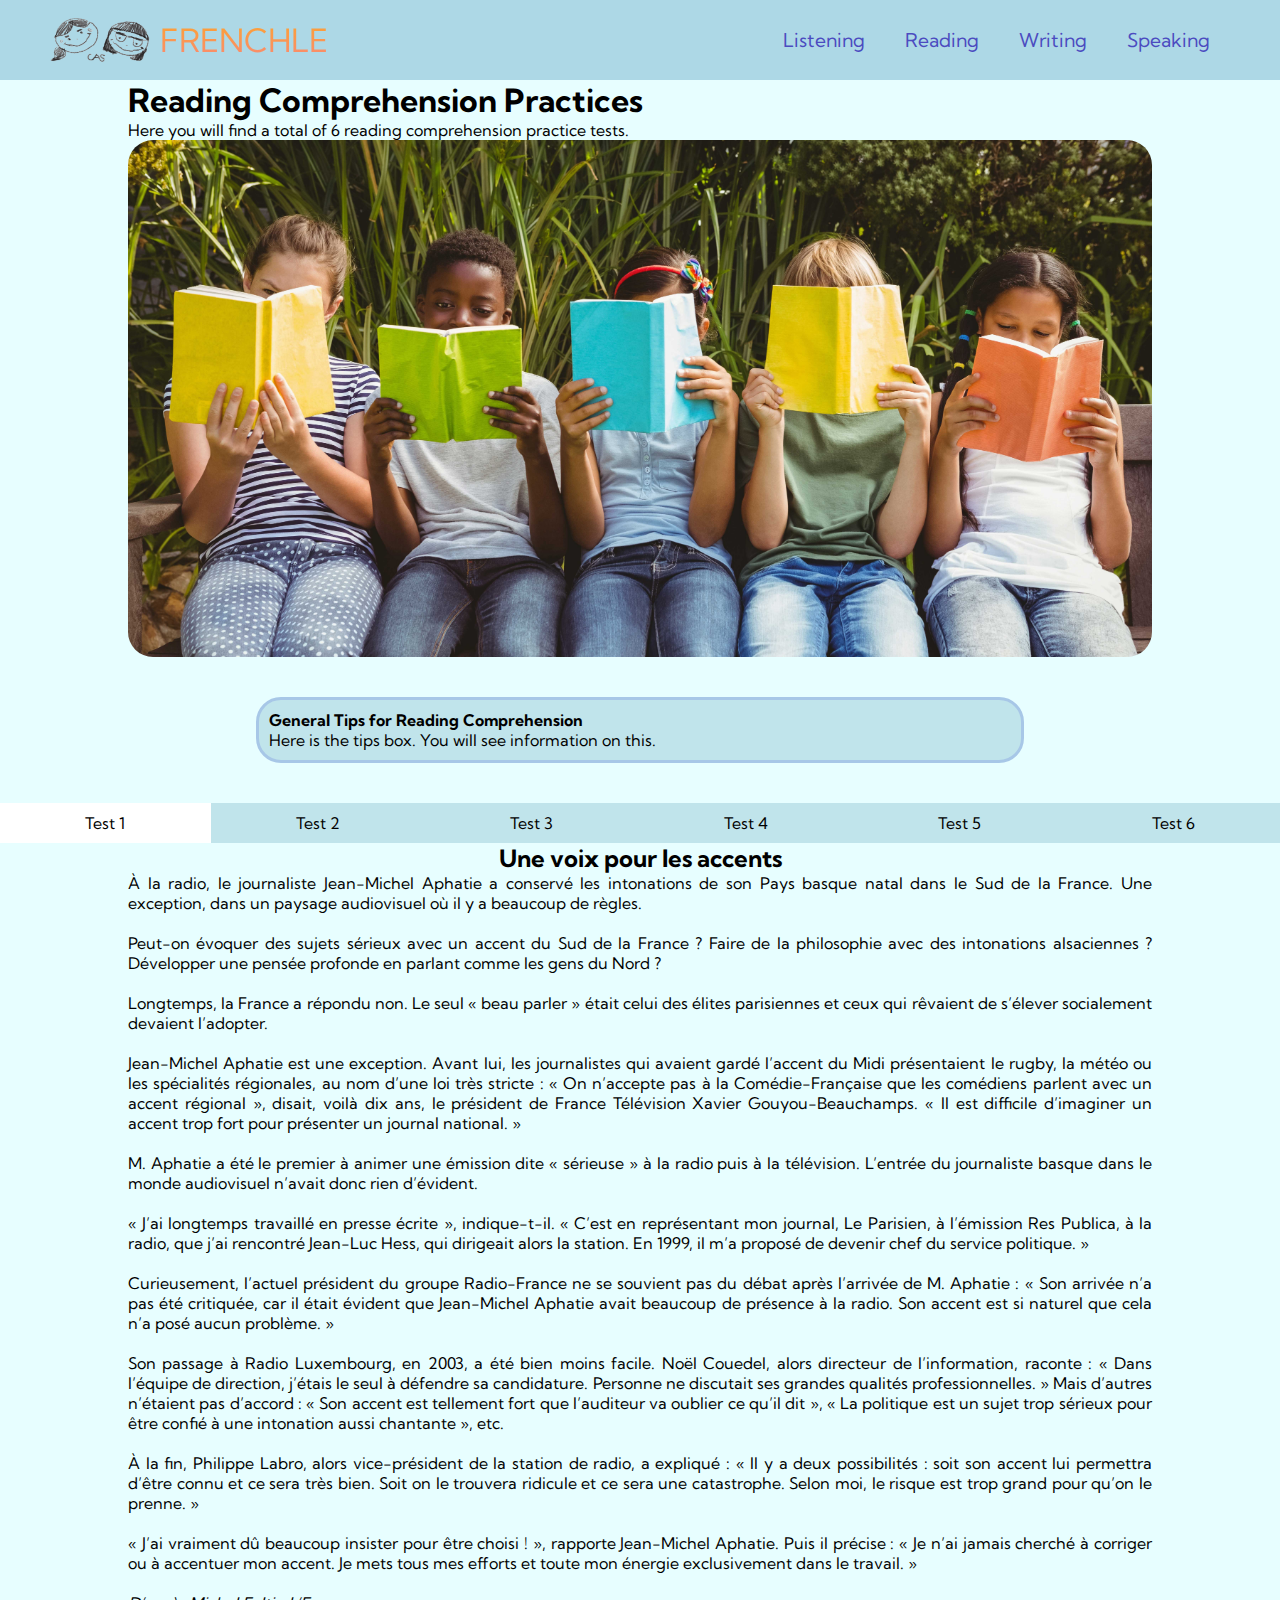
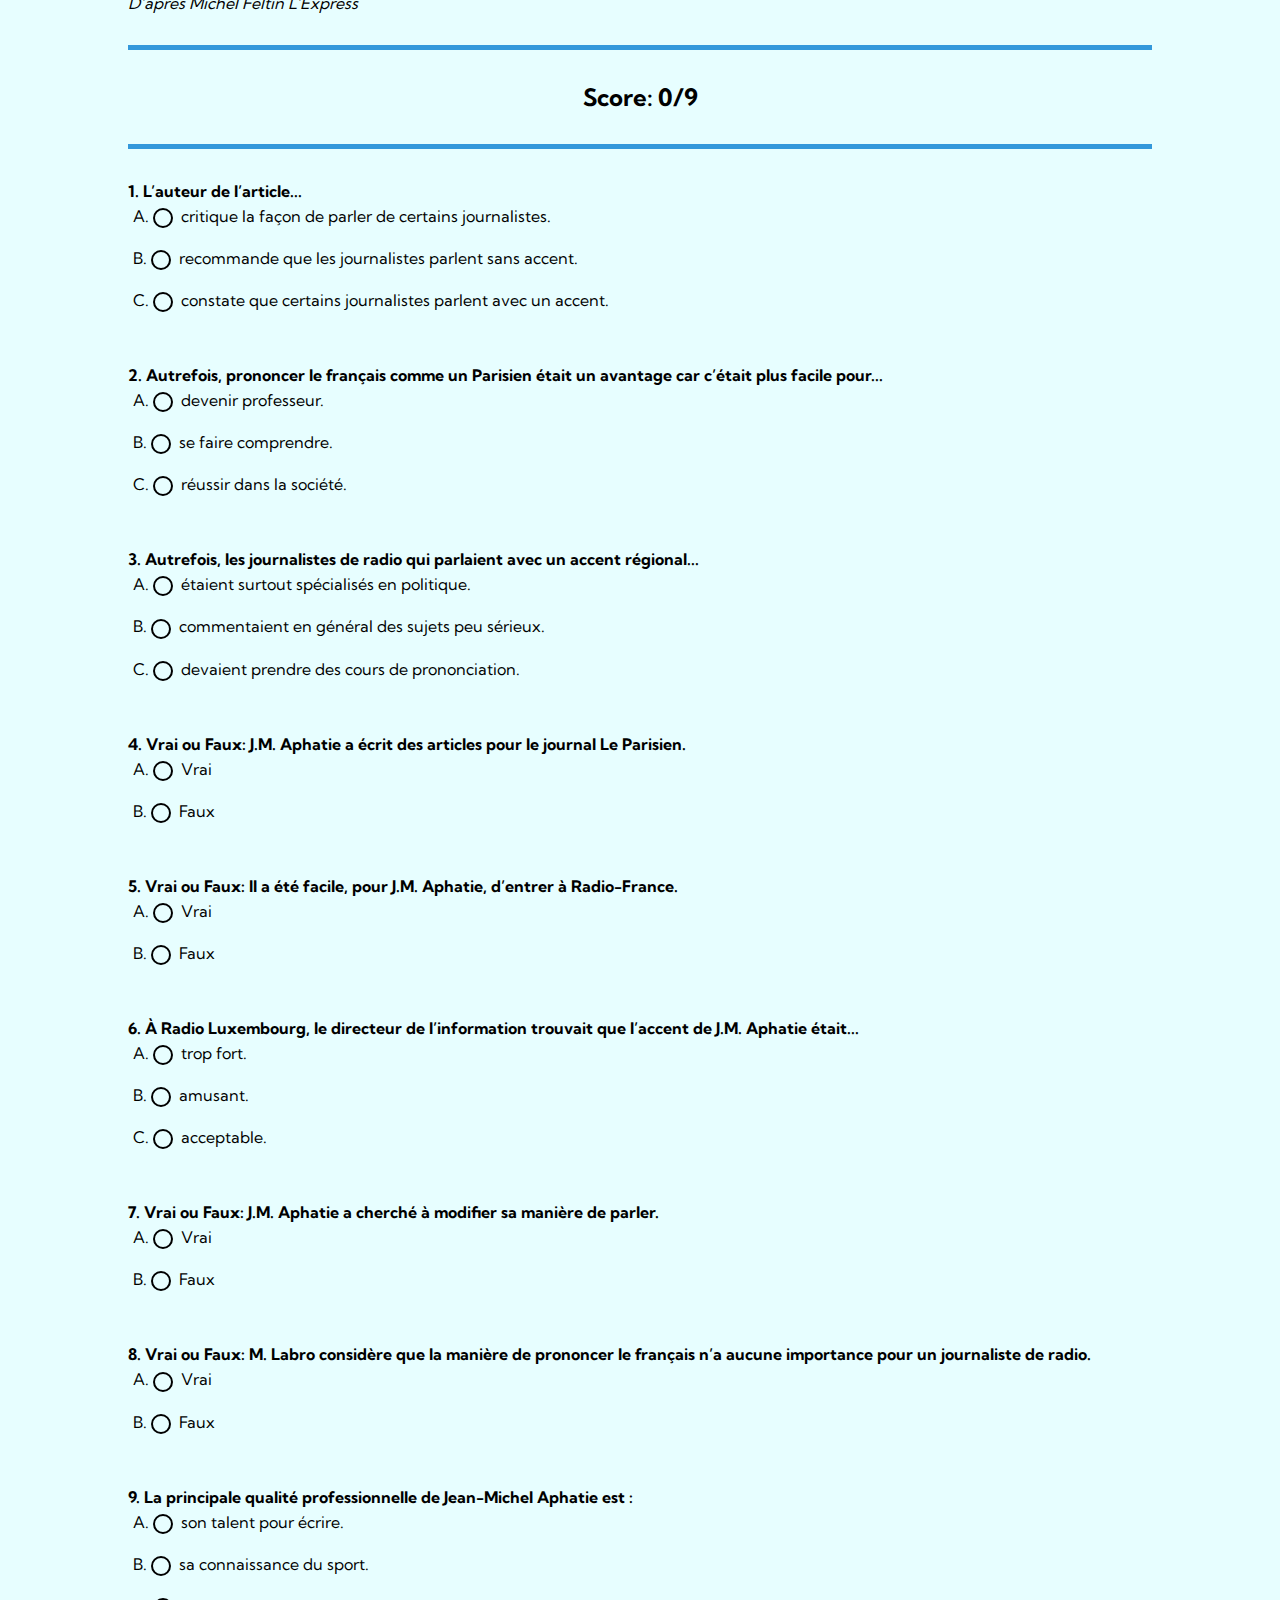
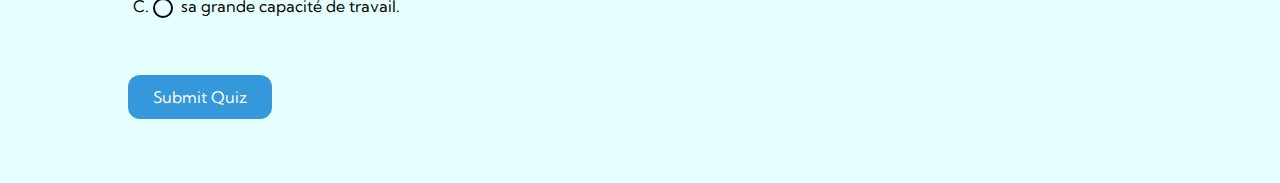
<file: reading.html>
<!DOCTYPE html>
<html lang="en">
<head>
    <meta charset="UTF-8">
    <meta http-equiv="X-UA-Compatible" content="IE=edge">
    <meta name="viewport" content="width=device-width, initial-scale=1.0">
    <title>CAS PROJECT FRENCH PESTLE</title>
    <link rel="stylesheet" href="styles.css">
    <link rel="preconnect" href="https://fonts.googleapis.com">
    <link rel="preconnect" href="https://fonts.gstatic.com" crossorigin>
    <link href="https://fonts.googleapis.com/css2?family=Kumbh+Sans:wght@300&display=swap" rel="stylesheet">
</head>
<body>
    <nav class="navbar">
        <div class="navbar__container">
            <a href="/home.html" id="navbar__logo"><img src="images/CAS.png" alt="pic">FRENCHLE</a>
            <div class="navbar__toggle" id="mobile-menu">
                <span class="bar"></span>
                <span class="bar"></span>
                <span class="bar"></span>
                
            </div>

            <ul class="navbar__menu">
                <li class="navbar__item">
                    <a href="/listening.html" class="navbar__links">
                        Listening
                    </a>
                </li>
                <li class="navbar__item">
                    <a href="/reading.html" class="navbar__links">
                        Reading
                    </a>
                </li>
                <li class="navbar__item">
                    <a href="/writing.html" class="navbar__links">
                        Writing
                    </a>
                </li>
                <li class="navbar__item">
                    <a href="/speaking.html" class="navbar__links">
                        Speaking
                    </a>
                </li>
            </ul>
        </div>
    </nav>

      

    <div class="content">
        <h1>Reading Comprehension Practices</h1>
        <p>Here you will find a total of 6 reading comprehension practice tests.</p>
      </div>
    
      <div class="img-container">
        <img src="images/readingpic.jpg" alt="Description of the image">
      </div>
      
      <div class="center-box">
        <h4>General Tips for Reading Comprehension</h4>
        <p>Here is the tips box. You will see information on this.</p>
      </div>
    
      <div class="nav-bar">
        <div class="nav-item" onclick="changeTab(0)">Test 1</div>
        <div class="nav-item" onclick="changeTab(1)">Test 2</div>
        <div class="nav-item" onclick="changeTab(2)">Test 3</div>
        <div class="nav-item" onclick="changeTab(3)">Test 4</div>
        <div class="nav-item" onclick="changeTab(4)">Test 5</div>
        <div class="nav-item" onclick="changeTab(5)">Test 6</div>
      </div>
    
      <div class="tab" id="tab0">
        <h2>Une voix pour les accents</h2>
        <div class="content">
          <p>
            À la radio, le journaliste Jean-Michel Aphatie a conservé les intonations de son Pays basque natal dans le
            Sud de la France. Une exception, dans un paysage audiovisuel où il y a beaucoup de règles.
            <br><br>
            Peut-on évoquer des sujets sérieux avec un accent du Sud de la France ? Faire de la philosophie avec des
            intonations alsaciennes ? Développer une pensée profonde en parlant comme les gens du Nord ?
            <br><br>
            Longtemps, la France a répondu non. Le seul « beau parler » était celui des élites parisiennes et ceux qui
            rêvaient de s’élever socialement devaient l’adopter.
            <br><br>
            Jean-Michel Aphatie est une exception. Avant lui, les journalistes qui avaient gardé l’accent du Midi
            présentaient le rugby, la météo ou les spécialités régionales, au nom d’une loi très stricte : « On n’accepte
            pas à la Comédie-Française que les comédiens parlent avec un accent régional », disait, voilà dix ans,
            le président de France Télévision Xavier Gouyou-Beauchamps. « Il est difficile d’imaginer un accent trop
            fort pour présenter un journal national. »
            <br><br>
            M. Aphatie a été le premier à animer une émission dite « sérieuse » à la radio puis à la télévision. L’entrée
            du journaliste basque dans le monde audiovisuel n’avait donc rien d’évident.
            <br><br>
            « J’ai longtemps travaillé en presse écrite », indique-t-il. « C’est en représentant mon journal, Le Parisien,
            à l’émission Res Publica, à la radio, que j’ai rencontré Jean-Luc Hess, qui dirigeait alors la station. En
            1999, il m’a proposé de devenir chef du service politique. »
            <br><br>
            Curieusement, l’actuel président du groupe Radio-France ne se souvient pas du débat après l’arrivée de M.
            Aphatie : « Son arrivée n’a pas été critiquée, car il était évident que Jean-Michel Aphatie avait beaucoup
            de présence à la radio. Son accent est si naturel que cela n’a posé aucun problème. »
            <br><br>
            Son passage à Radio Luxembourg, en 2003, a été bien moins facile. Noël Couedel, alors directeur de
            l’information, raconte : « Dans l’équipe de direction, j’étais le seul à défendre sa candidature. Personne
            ne discutait ses grandes qualités professionnelles. » Mais d’autres n’étaient pas d’accord : « Son accent
            est tellement fort que l’auditeur va oublier ce qu’il dit », « La politique est un sujet trop sérieux pour être
            confié à une intonation aussi chantante », etc.
            <br><br>
            À la fin, Philippe Labro, alors vice-président de la station de radio, a expliqué : « Il y a deux possibilités :
            soit son accent lui permettra d’être connu et ce sera très bien. Soit on le trouvera ridicule et ce sera une
            catastrophe. Selon moi, le risque est trop grand pour qu’on le prenne. »
            <br><br>
            « J’ai vraiment dû beaucoup insister pour être choisi ! », rapporte Jean-Michel Aphatie. Puis il précise :
            « Je n’ai jamais cherché à corriger ou à accentuer mon accent. Je mets tous mes efforts et toute mon énergie
            exclusivement dans le travail. »
            <br><br>
            <i>D’après Michel Feltin L’Express</i>
          </p>
        </div>
    
        <hr>
        <h2>
          <div class="score" data-total="9"></div>
        </h2>
        <hr>
    
        <form class="quiz">
          <div class="question" data-answer="2">
            <p><strong>1. L’auteur de l’article...</strong></p>
            <div class="answer-btn" onclick="selectAnswer(this, 0)">A. <span class="circle"></span>critique la façon de
              parler de certains journalistes.</div>
            <div class="answer-btn" onclick="selectAnswer(this, 1)">B. <span class="circle"></span>recommande que les
              journalistes parlent sans accent.</div>
            <div class="answer-btn" onclick="selectAnswer(this, 2)">C. <span class="circle"></span>constate que certains
              journalistes parlent avec un accent.</div>
    
            <div class="answer"><strong>Correct Answer: </strong>C. Constate que certains journalistes parlent avec un
              accent.</div>
          </div>
    
          <div class="question" data-answer="2">
            <p><strong>2. Autrefois, prononcer le français comme un Parisien était un avantage car c’était plus facile
                pour...</strong></p>
            <div class="answer-btn" onclick="selectAnswer(this, 0)">A. <span class="circle"></span>devenir professeur.</div>
            <div class="answer-btn" onclick="selectAnswer(this, 1)">B. <span class="circle"></span>se faire comprendre.
            </div>
            <div class="answer-btn" onclick="selectAnswer(this, 2)">C. <span class="circle"></span>réussir dans la société.
            </div>
    
            <div class="answer"><strong>Correct Answer: </strong>C. Réussir dans la société.</div>
          </div>
    
          <div class="question" data-answer="1">
            <p><strong>3. Autrefois, les journalistes de radio qui parlaient avec un accent régional...</strong></p>
            <div class="answer-btn" onclick="selectAnswer(this, 0)">A. <span class="circle"></span>étaient surtout
              spécialisés en politique.</div>
            <div class="answer-btn" onclick="selectAnswer(this, 1)">B. <span class="circle"></span>commentaient en général
              des sujets peu sérieux.</div>
            <div class="answer-btn" onclick="selectAnswer(this, 2)">C. <span class="circle"></span>devaient prendre des
              cours de prononciation.</div>
    
            <div class="answer"><strong>Correct Answer: </strong>B. Commentaient en général des sujets peu sérieux.</div>
          </div>
    
          <div class="question" data-answer="0">
            <p><strong>4. Vrai ou Faux: J.M. Aphatie a écrit des articles pour le journal Le Parisien.</strong></p>
            <div class="answer-btn" onclick="selectAnswer(this, 0)">A. <span class="circle"></span>Vrai</div>
            <div class="answer-btn" onclick="selectAnswer(this, 1)">B. <span class="circle"></span>Faux</div>
    
            <div class="answer"><strong>Correct Answer: </strong>A. Vrai. Justification: « J’ai longtemps travaillé en
              presse écrite... C’est en représentant mon journal Le Parisien. »</div>
          </div>
    
          <div class="question" data-answer="0">
            <p><strong>5. Vrai ou Faux: Il a été facile, pour J.M. Aphatie, d’entrer à Radio-France.</strong></p>
            <div class="answer-btn" onclick="selectAnswer(this, 0)">A. <span class="circle"></span>Vrai</div>
            <div class="answer-btn" onclick="selectAnswer(this, 1)">B. <span class="circle"></span>Faux</div>
    
            <div class="answer"><strong>Correct Answer: </strong>A. Vrai. Justification: « L’actuel président du groupe
              Radio-France ne se souvient pas du débat autour de l’arrivée de M. Aphatie. Elle n’a pas été critiquée. »
            </div>
          </div>
    
          <div class="question" data-answer="2">
            <p><strong>6. À Radio Luxembourg, le directeur de l’information trouvait que l’accent de J.M. Aphatie était...
              </strong></p>
            <div class="answer-btn" onclick="selectAnswer(this, 0)">A. <span class="circle"></span>trop fort.</div>
            <div class="answer-btn" onclick="selectAnswer(this, 1)">B. <span class="circle"></span>amusant.</div>
            <div class="answer-btn" onclick="selectAnswer(this, 2)">C. <span class="circle"></span>acceptable.</div>
    
            <div class="answer"><strong>Correct Answer: </strong>C. Acceptable.</div>
          </div>
    
          <div class="question" data-answer="1">
            <p><strong>7. Vrai ou Faux: J.M. Aphatie a cherché à modifier sa manière de parler. </strong></p>
            <div class="answer-btn" onclick="selectAnswer(this, 0)">A. <span class="circle"></span>Vrai</div>
            <div class="answer-btn" onclick="selectAnswer(this, 1)">B. <span class="circle"></span>Faux</div>
    
            <div class="answer"><strong>Correct Answer: </strong>B. Faux. Justification: « Je n’ai jamais cherché à corriger
              ou à accentuer mon accent. »</div>
          </div>
    
          <div class="question" data-answer="1">
            <p><strong>8. Vrai ou Faux: M. Labro considère que la manière de prononcer le français n’a aucune importance
                pour un journaliste de radio.</strong></p>
            <div class="answer-btn" onclick="selectAnswer(this, 0)">A. <span class="circle"></span>Vrai</div>
            <div class="answer-btn" onclick="selectAnswer(this, 1)">B. <span class="circle"></span>Faux</div>
    
            <div class="answer"><strong>Correct Answer: </strong>B. Faux. Justification: « Le risque est trop grand pour
              qu’on le prenne. »</div>
          </div>
    
          <div class="question" data-answer="2">
            <p><strong>9. La principale qualité professionnelle de Jean-Michel Aphatie est : </strong></p>
            <div class="answer-btn" onclick="selectAnswer(this, 0)">A. <span class="circle"></span>son talent pour écrire.
            </div>
            <div class="answer-btn" onclick="selectAnswer(this, 1)">B. <span class="circle"></span>sa connaissance du sport.
            </div>
            <div class="answer-btn" onclick="selectAnswer(this, 2)">C. <span class="circle"></span>sa grande capacité de
              travail.</div>
    
            <div class="answer"><strong>Correct Answer: </strong>C. Acceptable.</div>
          </div>
    
          <button type="button" class="submit-btn" onclick="submitQuiz()">Submit Quiz</button>
    
        </form>
      </div>
    
      <div class="tab" id="tab1">
        <h2>Une lueur d’espoir</h2>
        <div class="content">
          <p>
            <strong>Sauver les enfants</strong>
            <br><br>
            S’appuyant sur divers traités et textes internationaux, dont la Convention relative aux
            droits de l’enfant, de nombreuses associations et ONG se mobilisent tous les jours dans le
            monde pour que diminue le nombre d’enfants enrôlés dans des groupes armés. C’est le
            cas de la « Coalition pour interdire l’utilisation d’enfants-soldats », association mondiale
            créée en 1998 et animée par le HRW (Human Rights Watch). C’est le cas également de
            nombreuses ONG qui, dans des dizaines de pays, viennent en aide aux enfants-soldats,
            assurant leur protection et leur garantissant, quand c’est possible, un suivi médical et une
            scolarisation. C’est le cas surtout du Fonds des Nations unies pour l’enfance (Unicef).
            <br><br>
            Pression auprès des États, campagnes de sensibilisation. Grâce aux actions concertées de
            ces organisations, des milliers d’enfants sont chaque année tirés des griffes de la violence
            et de la guerre. En févier 2001, l’Unicef a ainsi coordonné la démobilisation de plus de
            2500 enfants âgés de 8 à 18 ans qui servaient dans les rangs de l’Armée de libération des
            peuples du Soudan (SPLA) dans le sud de ce pays, en les acheminant dans des camps de
            transit. Les responsables de l’Unicef ont assuré que cette action serait poursuivie en 2002
            afin de soustraire tous les enfants-soldats du SPLA (environ 10 000) à l’enfer des conflits.
            <br><br>
            Entre mai et novembre 2001, une campagne analogue menée au Sierra Leone, a permis
            de libérer quelque 2900 enfants. De la même façon, le gouvernement de la République du
            Congo (RDC) s’est engagé, en mai 2002, à démobiliser des milliers d’enfants servant dans
            son armée. En juillet 2001, des équipes issues de diverses associations ont donc pu
            organiser des tournées dans les casernes de ce pays pour répertorier le nombre des enfants soldats et préparer
            leur réintégration dans la société.
            <br><br><br>
            <strong>Textes et traités</strong>
            <br><br>
            Jusqu’ici, les traités internationaux sur les droits des enfants stipulaient qu’un mineur de
            moins de 15 ans ne pouvait être enrôlé dans un groupe armé étatique. Certains pays
            occidentaux mobilisent toujours dans leurs armées, et en toute légalité, des jeunes
            volontaires de moins de 18 ans. Certains d’entre eux sont morts dans des guerres récentes.
            Mais de nombreuses voix se sont élevées depuis 10 ans pour ramener l’âge minimum de
            cet enrôlement à 18 ans. En mai 2000, un « Protocole facultatif » à la Convention relative
            aux droits de l’enfant a été adopté par l’Assemblée générale des Nations unies. Ce texte
            invite les États à prendre « toutes les mesures possibles dans la pratique pour veiller à ce
            que les membres de leurs forces armées qui n’ont pas atteint l’âge de 18 ans ne participent
            pas directement aux hostilités » (Art.1). Fin 2001, 87 pays avaient signé ce protocole et 10
            l’avaient ratifié, ratification qui a permis à ce texte d’entrer en vigueur le 12 février 2002
            (…).
            <br><br>
            <i>Dossier écrit par Olivier Piot, Les Clés, n°485, 9/15 mai 2002.</i>
          </p>
        </div>
    
        <hr>
        <h2>
          <div class="score" data-total="8"></div>
        </h2>
        <hr>
    
        <form class="quiz">
          <div class="question" data-answer="1">
            <p><strong>1. Ce document a pour but de：</strong></p>
            <div class="answer-btn" onclick="selectAnswer(this, 0)">A. <span class="circle"></span>dénoncer les horreurs de
              la guerre.</div>
            <div class="answer-btn" onclick="selectAnswer(this, 1)">B. <span class="circle"></span>informer sur les actions
              pour les droits de l’enfant。</div>
            <div class="answer-btn" onclick="selectAnswer(this, 2)">C. <span class="circle"></span>faire signer un texte
              pour les droits de l’enfant.</div>
    
            <div class="answer"><strong>Correct Answer: </strong>B. informer sur les actions pour les droits de l’enfant.
            </div>
          </div>
    
          <div class="question" data-answer="1">
            <p><strong>2. Le nom d’une structure qui lutte pour la disparition des enfants soldats est:</strong></p>
            <div class="answer-btn" onclick="selectAnswer(this, 0)">A. <span class="circle"></span>l’Armée de libération des
              peuples du Soudan (SPLA)</div>
            <div class="answer-btn" onclick="selectAnswer(this, 1)">B. <span class="circle"></span>l’UNICEF</div>
            <div class="answer-btn" onclick="selectAnswer(this, 2)">C. <span class="circle"></span>la coalition des enfants
            </div>
    
            <div class="answer"><strong>Correct Answer: </strong>B. l’UNICEF</div>
          </div>
    
          <div class="question" data-answer="2">
            <p><strong>3. La mission de juillet 2001 au Congo avait pour objectif :</strong></p>
            <div class="answer-btn" onclick="selectAnswer(this, 0)">A. <span class="circle"></span>d’identifier et compter
              les enfants soldats.</div>
            <div class="answer-btn" onclick="selectAnswer(this, 1)">B. <span class="circle"></span>d’organiser le retour des
              enfants soldats à la vie civile.</div>
            <div class="answer-btn" onclick="selectAnswer(this, 2)">C. <span class="circle"></span>les deux.</div>
    
            <div class="answer"><strong>Correct Answer: </strong>C. les deux. </div>
          </div>
    
          <div class="question" data-answer="0">
            <p><strong>4. Dans certains pays occidentaux, l’enrôlement des moins de 18 ans est : </strong></p>
            <div class="answer-btn" onclick="selectAnswer(this, 0)">A. <span class="circle"></span>possible</div>
            <div class="answer-btn" onclick="selectAnswer(this, 1)">B. <span class="circle"></span>obligatoire</div>
            <div class="answer-btn" onclick="selectAnswer(this, 2)">C. <span class="circle"></span>interdit</div>
    
            <div class="answer"><strong>Correct Answer: </strong>A. possible</div>
          </div>
    
          <div class="question" data-answer="1">
            <p><strong>5. Le « Protocole facultatif » propose :</strong></p>
            <div class="answer-btn" onclick="selectAnswer(this, 0)">A. <span class="circle"></span>d’interdire l’enrôlement
              avant 18 ans.</div>
            <div class="answer-btn" onclick="selectAnswer(this, 1)">B. <span class="circle"></span>d’interdire la
              participation aux combats avant 18 ans. </div>
            <div class="answer-btn" onclick="selectAnswer(this, 2)">C. <span class="circle"></span>les deux.</div>
            <div class="answer"><strong>Correct Answer: </strong>B. d’interdire la participation aux combats avant 18 ans.
            </div>
          </div>
    
          <div class="question" data-answer="0">
            <p><strong>6. Vrai ou faux: Par la coopération, les ONG obtiennent des résultats positifs。</strong></p>
            <div class="answer-btn" onclick="selectAnswer(this, 0)">A. <span class="circle"></span>Vrai.</div>
            <div class="answer-btn" onclick="selectAnswer(this, 1)">B. <span class="circle"></span>Faux.</div>
    
            <div class="answer"><strong>Correct Answer: </strong>A. Vrai. Justification : Grâce aux actions concertées de
              ces organisations, des milliers d’enfants sont chaque année tirés des griffes de la violence. </div>
          </div>
    
          <div class="question" data-answer="1">
            <p><strong>7. Vrai ou Faux: La majorité des pays membres de l’ONU ont signé le protocole facultatif.</strong>
            </p>
            <div class="answer-btn" onclick="selectAnswer(this, 0)">A. <span class="circle"></span>Vrai</div>
            <div class="answer-btn" onclick="selectAnswer(this, 1)">B. <span class="circle"></span>Faux</div>
    
            <div class="answer"><strong>Correct Answer: </strong>B. Faux. Justification : Fin 2001, 87 pays avaient signé ce
              protocole / ONU : 189 Etats membres.</div>
          </div>
    
          <div class="question" data-answer="2">
            <p><strong>8. Quels sont les moyens d’action utilisés par les associations auprès des pays et des gouvernements:
              </strong></p>
            <div class="answer-btn" onclick="selectAnswer(this, 0)">A. <span class="circle"></span>pression auprès des États
            </div>
            <div class="answer-btn" onclick="selectAnswer(this, 1)">B. <span class="circle"></span>campagnes de
              sensibilisation</div>
            <div class="answer-btn" onclick="selectAnswer(this, 2)">C. <span class="circle"></span>les deux</div>
    
            <div class="answer"><strong>Correct Answer: </strong>C. Les deux.</div>
          </div>
    
          <button type="button" class="submit-btn" onclick="submitQuiz()">Submit Quiz</button>
    
        </form>
      </div>
    
      <div class="tab" id="tab2">
        <h2>Aider les handicapés dans le monde du travail </h2>
        <div class="content">
          <p>
            Les personnes handicapées restent victimes de forts préjugés dans le monde du travail. La sixième Semaine
            pour l'emploi en leur faveur entend les combattre. Elle est marquée par une reprise de la polémique sur les
            Centres d'Aide par le Travail.
            <br><br>
            Aujourd'hui, 26% des personnes handicapées sont au chômage. En cause, selon beaucoup, les préjugés dont
            elles sont victimes. Préjugés que la neuvième semaine pour l'emploi en leur faveur, qui vient de débuter, entend
            combattre. L'Association pour la gestion du fonds pour l'insertion* professionnelle des personnes handicapées
            (Agefiph) et la Ligue pour l'Adaptation du diminué physique au travail (Adapt) veulent mobiliser autour du
            slogan
            "Agir, c'est réussir".
            <br><br>
            « Le handicap, lorsqu'il est visible est encore trop souvent associé à l'incompétence. La mobilisation est plus
            que
            jamais nécessaire pour modifier le regard sur le handicap », expliquent les deux associations. Aujourd'hui,
            rappellent-elles, « 215 000 personnes handicapées sont à la recherche d'un emploi et restent, en moyenne,
            deux fois plus longtemps sans activité ».
            <br><br>
            Pourtant, 87% des entreprises qui emploient des travailleurs handicapés s'en disent satisfaites et 62% des
            entreprises qui n'en emploient pas estiment qu'une telle expérience « pourrait se dérouler de manière
            satisfaisante », selon un sondage réalisé en vue de la semaine d'action. « On observe ainsi que le passage à
            l'acte est déterminant pour les chefs d'entreprises, puisqu'ils sont majoritairement satisfaits lorsqu'ils ont
            effectué
            une embauche* », a commenté le directeur général de l'Adapt, Philippe Velut. D'après des témoignages de chefs
            d'entreprise recueillis dans le Guide France Info Le salarié handicapé dans l'entreprise, ce dernier est « un
            salarié comme les autres, avec en plus, la volonté de s'en sortir ». Souvent « plus productif que les autres »,
            il
            crée un « effet fédérateur* dans une équipe de travail » où les petits problèmes courants sont « relativisés ».
            <br><br>
            La Semaine s'est ouverte lundi sur le parvis du Trocadéro à Paris, par un événement symbolique, en présence
            des adjointes pour les personnes handicapées au maire de Paris. Les Franciliens* sont invités par les
            organisateurs « à manifester leur soutien à l'intégration des personnes handicapées dans le monde du travail, en
            apposant l'empreinte colorée de leurs mains sur des livres géants ». Tout au long de la semaine, 16 régions se
            mobilisent et organisent près de 80 événements. Forums, tables rondes, pièces de théâtre, match de "torball"
            (football adapté) entre une équipe de déficients visuels et des chefs d'entreprise, tout sera bon pour « lever
            les
            freins psychologiques et culturels ». (…)
            <br><br>
            <i>Comité « tous ensemble au travail », novembre 2002.</i>
          </p>
        </div>
    
        <hr>
        <h2>
          <div class="score" data-total="6"></div>
        </h2>
        <hr>
    
        <form class="quiz">
          <div class="question" data-answer="1">
            <p><strong>1. Quel est le thème général de ce document ? </strong></p>
            <div class="answer-btn" onclick="selectAnswer(this, 0)">A. <span class="circle"></span>Les conditions de travail
              des handicapés.</div>
            <div class="answer-btn" onclick="selectAnswer(this, 1)">B. <span class="circle"></span>La mobilisation pour
              l’emploi des personnes handicapées.</div>
            <div class="answer-btn" onclick="selectAnswer(this, 2)">C. <span class="circle"></span>Les associations de
              défense des personnes handicapées.</div>
    
            <div class="answer"><strong>Correct Answer: </strong>B. La mobilisation pour l’emploi des personnes handicapées.
            </div>
          </div>
    
          <div class="question" data-answer="0">
            <p><strong>2. Les travailleurs handicapés sont bien intégrés dans les entreprises où ils travaillent.</strong>
            </p>
            <div class="answer-btn" onclick="selectAnswer(this, 0)">A. <span class="circle"></span>Vrai</div>
            <div class="answer-btn" onclick="selectAnswer(this, 1)">B. <span class="circle"></span>Faux</div>
            <div class="answer-btn" onclick="selectAnswer(this, 2)">C. <span class="circle"></span>On ne sait pas</div>
    
            <div class="answer"><strong>Correct Answer: </strong>A. Vrai. Justification : 87% des entreprises qui emploient
              des travailleurs handicapés s’en disent satisfaites</div>
          </div>
    
          <div class="question" data-answer="1">
            <p><strong>3. Même si elles travaillent bien, les personnes handicapées sont moins performantes que les autres
                employés</strong></p>
            <div class="answer-btn" onclick="selectAnswer(this, 0)">A. <span class="circle"></span>Vrai</div>
            <div class="answer-btn" onclick="selectAnswer(this, 1)">B. <span class="circle"></span>Faux</div>
            <div class="answer-btn" onclick="selectAnswer(this, 2)">C. <span class="circle"></span>On ne sait pas</div>
    
            <div class="answer"><strong>Correct Answer: </strong>B. Faux. Justification : le salarié handicapé est un
              salarié comme les autres, souvent plus productif que les autres.</div>
          </div>
    
          <div class="question" data-answer="2">
            <p><strong>4. Qu’est-ce qui freine le développement de l’emploi des personnes handicapées ?</strong></p>
            <div class="answer-btn" onclick="selectAnswer(this, 0)">A. <span class="circle"></span>Le manque d’information
              des chefs d’entreprise.</div>
            <div class="answer-btn" onclick="selectAnswer(this, 1)">B. <span class="circle"></span>Une position de principe
              des chefs d’entreprise.</div>
            <div class="answer-btn" onclick="selectAnswer(this, 2)">C. <span class="circle"></span>La difficulté des chefs
              d’entreprise à prendre cette décision.</div>
    
            <div class="answer"><strong>Correct Answer: </strong>C. La difficulté des chefs d’entreprise à prendre cette
              décision.</div>
          </div>
    
          <div class="question" data-answer="0">
            <p><strong>5. Qui est invité à cette Semaine pour l’emploi ?</strong></p>
            <div class="answer-btn" onclick="selectAnswer(this, 0)">A. <span class="circle"></span>Tous les Franciliens.
            </div>
            <div class="answer-btn" onclick="selectAnswer(this, 1)">B. <span class="circle"></span>Seulement les
              personnalités politiques.</div>
            <div class="answer-btn" onclick="selectAnswer(this, 2)">C. <span class="circle"></span>Seulement les personnes
              handicapées et les employeurs.</div>
    
            <div class="answer"><strong>Correct Answer: </strong>A. Tous les Franciliens.</div>
          </div>
    
          <div class="question" data-answer="2">
            <p><strong>6. Qu’est-ce qui sera organisé au cours de cette Semaine spéciale ?</strong></p>
            <div class="answer-btn" onclick="selectAnswer(this, 0)">A. <span class="circle"></span>Des ateliers de peinture.
            </div>
            <div class="answer-btn" onclick="selectAnswer(this, 1)">B. <span class="circle"></span>Des rencontres sportives.
            </div>
            <div class="answer-btn" onclick="selectAnswer(this, 2)">C. <span class="circle"></span>Des activités culturelles
              et sportives.</div>
    
            <div class="answer"><strong>Correct Answer: </strong>C. Des activités culturelles et sportives.</div>
          </div>
    
          <button type="button" class="submit-btn" onclick="submitQuiz()">Submit Quiz</button>
    
        </form>
      </div>
    
      <div class="tab" id="tab3">
        <h2>L’interdiction du téléphone portable au collège</h2>
        <div class="content">
          <p>
            Selon une étude, les élèves qui fréquentent des écoles où le téléphone est interdit ont de meilleurs résultats
            que les autres. Dernièrement, le ministre de l’éducation nationale a souhaité durcir l’interdiction des
            téléphones portables au collège qui existe déjà, mais qui, en pratique, n’est pas suffisamment appliquée
            parce qu’aucune sanction n’est prévue.
            <br><br>
            On semble oublier que le personnel en milieu scolaire applique déjà cette mesure, comme le rappelle
            Lysiane Gervais, secrétaire nationale du SNPDEN-Unsa* : « Dans 97 % des collèges, l’utilisation du portable
            est interdite. Cela fonctionne plus ou moins bien. Si un élève utilise son téléphone ou s’il sonne en cours,
            l’appareil est confisqué et remis aux parents ». Elle ajoute qu’une interdiction totale est « impossible à
            gérer. Quand on est sur le terrain, on s’en rend bien compte. »
            <br><br>
            De plus, les élèves ont des téléphones portables au collège car ils sont équipés par leurs parents qui
            veulent pouvoir joindre leur enfant après la classe, parce que ça les rassure. Selon le responsable d’une
            fédération de parents d’élèves, il y aurait autant de parents favorables à l’interdiction des téléphones
            portables qu’à leur autorisation. C’est pourquoi les modalités de cette interdiction doivent être discutées
            avec les familles.
            <br><br>
            Catherine Nave-Bekhti, secrétaire générale du Sgen-CFDT*, juge cette nouvelle interdiction inutile.
            « Ajouter de l’interdiction à l’interdiction ne dit pas comment on règle le problème. Tous les collèges
            ne sont pas équipés de casiers ». Cela nécessite des équipements et suffisamment de place. « L’autre
            élément est que certains enseignants développent un usage pédagogique des outils numériques. Un
            autre inconvénient à cette interdiction est le risque de priver les adolescents d’un apprentissage sur
            l’utilisation raisonnée d’Internet et des réseaux sociaux. Les enseignants font réfléchir leurs élèves quant
            à leur utilisation du numérique, aux conséquences de ce qu’ils y écrivent, au droit à l’image et au respect
            de l’autre. Les outils numériques contribuent à la formation des élèves. On aurait préféré une réflexion
            collective sur la place du numérique à l’école plutôt que de découvrir que le sujet serait à nouveau relancé,
            sans dialogue. Le ministère devrait ouvrir le débat à tous les acteurs de l’école. »
            <br><br>
            Pour certains enseignants, le débat dépasse celui de l’école : « Je parle des écrans avec les ados, je
            valorise la lecture de livres, mais le véritable problème c’est ce qui se passe à la maison » s’inquiète
            Jean-Thomas Giovannoni, professeur d’anglais, qui a lui-même grandi sans télévision. « Il faut que
            les parents apprennent à leurs enfants à garder une distance avec les écrans. »
            <br><br>
            <i>D’après Céline HUSSONNOIS-ALAYA, <a href="http://www.bmftv.com/" target="_blank"
                rel="noopener noreferrer">http://www.bmftv.com/</a></i>
    
          </p>
        </div>
    
        <hr>
        <h2>
          <div class="score" data-total="7"></div>
        </h2>
        <hr>
    
        <form class="quiz">
          <div class="question" data-answer="1">
            <p><strong>1. Une enquête montre que l’usage du téléphone portable à l’école a des conséquences négatives sur
                _________ des jeunes.</strong></p>
            <div class="answer-btn" onclick="selectAnswer(this, 0)">A. <span class="circle"></span>la concentration</div>
            <div class="answer-btn" onclick="selectAnswer(this, 1)">B. <span class="circle"></span>le niveau scolaire</div>
            <div class="answer-btn" onclick="selectAnswer(this, 2)">C. <span class="circle"></span>les relations sociales
            </div>
    
            <div class="answer"><strong>Correct Answer: </strong>B. Le niveau scolaire des jeunes.</div>
          </div>
    
          <div class="question" data-answer="1">
            <p><strong>2. Selon Lysiane Gervais, dans l’intérêt des jeunes, il faudrait _________ le téléphone à
                l’école.</strong></p>
            <div class="answer-btn" onclick="selectAnswer(this, 0)">A. <span class="circle"></span>autoriser pleinement
            </div>
            <div class="answer-btn" onclick="selectAnswer(this, 1)">B. <span class="circle"></span>tolérer sous conditions
            </div>
            <div class="answer-btn" onclick="selectAnswer(this, 2)">C. <span class="circle"></span>interdire complètement
            </div>
    
            <div class="answer"><strong>Correct Answer: </strong>B. Tolérer sous conditions le téléphone à l’école.</div>
          </div>
    
          <div class="question" data-answer="1">
            <p><strong>3. Les parents seraient _________ l’utilisation du téléphone par les élèves à l’école.</strong></p>
            <div class="answer-btn" onclick="selectAnswer(this, 0)">A. <span class="circle"></span>très opposés à</div>
            <div class="answer-btn" onclick="selectAnswer(this, 1)">B. <span class="circle"></span>plutôt partagés sur</div>
            <div class="answer-btn" onclick="selectAnswer(this, 2)">C. <span class="circle"></span>globalement favorables à
            </div>
    
            <div class="answer"><strong>Correct Answer: </strong>B. Plutôt partagés sur l’utilisation du téléphone par les
              élèves à l’école.</div>
          </div>
    
          <div class="question" data-answer="2">
            <p><strong>4. Pour Catherine Nave-Bekhti, interdire le portable à l’école est difficile par manque… </strong>
            </p>
            <div class="answer-btn" onclick="selectAnswer(this, 0)">A. <span class="circle"></span>de personnel.</div>
            <div class="answer-btn" onclick="selectAnswer(this, 1)">B. <span class="circle"></span>de volonté politique.
            </div>
            <div class="answer-btn" onclick="selectAnswer(this, 2)">C. <span class="circle"></span>de moyens matériels.
            </div>
    
            <div class="answer"><strong>Correct Answer: </strong>C. De moyens matériels.</div>
          </div>
    
          <div class="question" data-answer="1">
            <p><strong>5. Selon Catherine Nave-Bekhti, interdire le portable à l’école…</strong></p>
            <div class="answer-btn" onclick="selectAnswer(this, 0)">A. <span class="circle"></span>serait un obstacle aux
              libertés individuelles.</div>
            <div class="answer-btn" onclick="selectAnswer(this, 1)">B. <span class="circle"></span>priverait les élèves
              d’une éducation aux usages d’Internet. </div>
            <div class="answer-btn" onclick="selectAnswer(this, 2)">C. <span class="circle"></span>empêcherait les élèves de
              développer des relations sociales.</div>
    
            <div class="answer"><strong>Correct Answer: </strong>B. priverait les élèves d’une éducation aux usages
              d’Internet.</div>
          </div>
    
          <div class="question" data-answer="0">
            <p><strong>6. Pour Catherine Nave-Bekhti, la question du numérique à l’école est…</strong></p>
            <div class="answer-btn" onclick="selectAnswer(this, 0)">A. <span class="circle"></span>peu discutée.</div>
            <div class="answer-btn" onclick="selectAnswer(this, 1)">B. <span class="circle"></span>déjà dépassée.</div>
            <div class="answer-btn" onclick="selectAnswer(this, 2)">C. <span class="circle"></span>trop médiatisée.</div>
    
            <div class="answer"><strong>Correct Answer: </strong>A. Peu discutée.</div>
          </div>
    
          <div class="question" data-answer="1">
            <p><strong>7. Pour Jean-Thomas Giovannoni, la question de l’usage du téléphone chez les jeunes relève
                principalement de la responsabilité…</strong></p>
            <div class="answer-btn" onclick="selectAnswer(this, 0)">A. <span class="circle"></span>de l’école.</div>
            <div class="answer-btn" onclick="selectAnswer(this, 1)">B. <span class="circle"></span>de la famille.</div>
            <div class="answer-btn" onclick="selectAnswer(this, 2)">C. <span class="circle"></span>des jeunes eux-mêmes.
            </div>
    
            <div class="answer"><strong>Correct Answer: </strong>B. de la famille.</div>
          </div>
    
          <button type="button" class="submit-btn" onclick="submitQuiz()">Submit Quiz</button>
    
        </form>
      </div>
    
      <div class="tab" id="tab4">
        <h2>Aller au travail à vélo ?</h2>
        <div class="content">
          <p>
            « Il faut arrêter de considérer que le vélo est un sujet mineur. » L’appel est de la ministre des transports,
            lors d’un congrès sur les transports non polluants. À cette occasion, a été annoncé un grand plan vélo
            destiné à faire décoller enfin ce mode de transport, notamment grâce à « l’indemnité kilométrique » :
            ce dispositif autorise l’employeur à dédommager ses salariés se rendant au travail à vélo (environ
            0,25 euro par kilomètre parcouru)
            <br><br>
            « Une indemnité versée aux cyclistes utilisant leur vélo pour se rendre au travail permet de réduire
            le coût d’achat du vélo et de participer aux frais d’entretien », précise Olivier Schneider, président de
            la FUB* qui invite à ne pas voir le dispositif comme un privilège donné aux cyclistes, mais comme une
            façon de mettre le vélo sur un pied d’égalité avec les autres modes de transport. L’employeur a en
            effet déjà obligation de prendre en charge la moitié de l’abonnement aux transports en commun de
            ses salariés. Il a également la possibilité de verser des indemnités kilométriques à ceux qui utilisent
            leur véhicule personnel pour se rendre au travail.
            <br><br>
            Le problème, c’est que cette indemnité vélo n’est pas obligatoire et que « moins de 1 % des actifs
            français travaillent pour une structure qui la propose à ses employés », pointe un rapport
            d’associations. Car là où elle est appliquée, cette indemnité a produit d’excellents résultats. « Elle
            entraîne dans l’entreprise ou la collectivité une augmentation de la part prise par le vélo dans les différents
            modes de transport de 125 % après un an »,
            affirmait récemment l’Ademe.
            <br><br>
            « Cette indemnité devrait être obligatoire dans toutes les entreprises et collectivités où des
            salariés la demandent, explique Yoann Rouillac, président d’un groupe de travail sur le vélo. Il n’y
            a là rien d’impossible, estime un député, 75 % des déplacements domicile-travail font aujourd’hui
            moins de 5 km et 70 % de ces trajets sont faits aujourd’hui en voiture. » Pourtant, sur cette
            distance, le vélo est le mode de transport le plus performant en milieu urbain et semi-urbain. Le
            député invite également à prendre en considération les nombreux avantages du vélo sur l’écologie et
            ses bienfaits sur la santé des salariés qui sont plus en forme. Ainsi, ils gagnent en efficacité et
            l’employeur en profite.
            <br><br>
            Une étude récente montre cependant que les cyclistes sont d’abord demandeurs de plus de
            sécurité et de stationnements vélo, aux abords des gares en particulier. « La prise en compte de
            ces exigences nécessitera de construire de nouvelles infrastructures, explique Olivier Schneider. Il faut
            le faire, mais ça prendra du temps. »
            <br><br>
            <i>D’après Fabrice POULIQUEN,<a href="www.20 minutes.fr" target="_blank" rel="noopener noreferrer">www.20
                minutes.fr</a></i>
          </p>
        </div>
    
        <hr>
        <h2>
          <div class="score" data-total="7"></div>
        </h2>
        <hr>
    
        <form class="quiz">
          <div class="question" data-answer="1">
            <p><strong>1. L’indemnité kilométrique pour le vélo est financée par… </strong></p>
            <div class="answer-btn" onclick="selectAnswer(this, 0)">A. <span class="circle"></span>les mairies.</div>
            <div class="answer-btn" onclick="selectAnswer(this, 1)">B. <span class="circle"></span>les entreprises.</div>
            <div class="answer-btn" onclick="selectAnswer(this, 2)">C. <span class="circle"></span>le gouvernement.</div>
    
            <div class="answer"><strong>Correct Answer: </strong>B. les entreprises.</div>
          </div>
    
          <div class="question" data-answer="1">
            <p><strong>2. Pour Olivier Schneider, l’indemnité offerte aux usagers du vélo va _________ autres modes de
                transport.</strong></p>
            <div class="answer-btn" onclick="selectAnswer(this, 0)">A. <span class="circle"></span>réduire considérablement
              l’utilisation des</div>
            <div class="answer-btn" onclick="selectAnswer(this, 1)">B. <span class="circle"></span>donner au vélo une place
              comparable aux</div>
            <div class="answer-btn" onclick="selectAnswer(this, 2)">C. <span class="circle"></span>rendre le vélo plus
              avantageux financièrement que les</div>
    
            <div class="answer"><strong>Correct Answer: </strong>B. Donner au vélo une place comparable aux autres modes de
              transport.</div>
          </div>
    
          <div class="question" data-answer="0">
            <p><strong>3. D’après le texte, l’indemnité kilométrique pour le vélo est encore peu pratiquée car elle est…
              </strong></p>
            <div class="answer-btn" onclick="selectAnswer(this, 0)">A. <span class="circle"></span>facultative.</div>
            <div class="answer-btn" onclick="selectAnswer(this, 1)">B. <span class="circle"></span>peu connue.</div>
            <div class="answer-btn" onclick="selectAnswer(this, 2)">C. <span class="circle"></span>mal financée.</div>
    
            <div class="answer"><strong>Correct Answer: </strong>A. Facultative.</div>
          </div>
    
          <div class="question" data-answer="0">
            <p><strong>4. Dans les entreprises qui la mettent en place, l’indemnité kilométrique pour le vélo a des effets…
              </strong></p>
            <div class="answer-btn" onclick="selectAnswer(this, 0)">A. <span class="circle"></span>positifs.</div>
            <div class="answer-btn" onclick="selectAnswer(this, 1)">B. <span class="circle"></span>modérés.</div>
            <div class="answer-btn" onclick="selectAnswer(this, 2)">C. <span class="circle"></span>décevants.</div>
    
            <div class="answer"><strong>Correct Answer: </strong>A. Positifs.</div>
          </div>
    
          <div class="question" data-answer="0">
            <p><strong>5. Le moyen de transport le plus efficace pour se rendre au travail en ville serait
                actuellement…</strong></p>
            <div class="answer-btn" onclick="selectAnswer(this, 0)">A. <span class="circle"></span>le vélo.</div>
            <div class="answer-btn" onclick="selectAnswer(this, 1)">B. <span class="circle"></span>la voiture.</div>
            <div class="answer-btn" onclick="selectAnswer(this, 2)">C. <span class="circle"></span>les transports en commun.
            </div>
    
            <div class="answer"><strong>Correct Answer: </strong>A. Le vélo.</div>
          </div>
    
          <div class="question" data-answer="1">
            <p><strong>6. Selon le député, l’usage du vélo permettrait aux employés d’être… </strong></p>
            <div class="answer-btn" onclick="selectAnswer(this, 0)">A. <span class="circle"></span>plus ponctuels.</div>
            <div class="answer-btn" onclick="selectAnswer(this, 1)">B. <span class="circle"></span>plus productifs.</div>
            <div class="answer-btn" onclick="selectAnswer(this, 2)">C. <span class="circle"></span>plus coopératifs.</div>
    
            <div class="answer"><strong>Correct Answer: </strong>B. Plus productifs.</div>
          </div>
    
          <div class="question" data-answer="3">
            <p><strong>7. Selon Olivier Schneider, les cyclistes attendent aujourd’hui…</strong></p>
            <div class="answer-btn" onclick="selectAnswer(this, 0)">A. <span class="circle"></span>de nouvelles règles de
              circulation.</div>
            <div class="answer-btn" onclick="selectAnswer(this, 1)">B. <span class="circle"></span>des aides financières
              plus importantes.</div>
            <div class="answer-btn" onclick="selectAnswer(this, 2)">C. <span class="circle"></span>des installations plus
              adaptées aux vélos.</div>
    
            <div class="answer"><strong>Correct Answer: </strong>C. Des installations plus adaptées aux vélos.</div>
          </div>
    
          <button type="button" class="submit-btn" onclick="submitQuiz()">Submit Quiz</button>
    
        </form>
      </div>
    
      <div class="tab" id="tab5">
        <h2>Comprendre le point de vue d’un locuteur francophone</h2>
        <div class="content">
          <p>
            <strong>Vous lisez l’opinion de ces trois personnes sur un forum français dont le sujet est « Adaptations de
              livres au cinéma : pour ou contre ? »</strong>
            <br><br>
            <strong>Luc</strong>
            <br><br>
            Lorsqu’un cinéaste adapte un livre au cinéma, il donne sa propre vision de ce livre. Cela peut être perçu
            comme étant très réducteur ! Mais cette vision peut aussi être très différente de celle que nous nous
            étions faite pendant notre lecture. Elle peut donc ouvrir d’autres réflexions et finalement devenir très
            enrichissante. De plus, je dirais que l’adaptation cinématographique peut donner envie de lire le livre
            à des gens qui ne s’intéressent pas à la lecture d’habitude. Contrairement aux personnes qui vont au
            cinéma pour voir l’adaptation de leur roman préféré, moi, je fais l’inverse : la plupart des livres que je
            lis aujourd’hui, je les ai découverts à travers les films que j’ai beaucoup aimés au cinéma.
            <br><br>
            <strong>Sacha</strong>
            <br><br>
            Même si on adore un livre, il faut, je pense, accepter que certains passages du livre soient coupés ou
            modifiés, car le travail d’écriture est complètement différent du travail d’adaptation cinématographique.
            En effet, il y a des éléments qu’on ne pourrait pas mettre dans un film pour des questions techniques.
            Et puis, que faut-il juger : un film par rapport au livre, ou tout simplement le film pour ce qu’il est ?
            Le but d’une adaptation est d’en faire quelque chose de différent. Pour ma part, je préfère parfois voir
            des changements, que de voir de simples « copier-coller » qui respectent trop le livre, mais qui, au final,
            rendent le film inintéressant, sans originalité
            <br><br>
            <strong>Marjorie</strong>
            <br><br>
            Je n’aime pas trop quand j’apprends qu’un livre que j’ai adoré se retrouvera au cinéma. J’ai l’impression
            de perdre le monde imaginaire que je me suis créé. Selon moi, une adaptation a beaucoup plus de chances
            de nous décevoir que de nous plaire. On peut donner plein d’exemples : détails du livre éliminés dans le
            film, changements concernant l’intrigue, acteurs qui ne correspondent pas à l’image des personnages
            qu’on s’était faite pendant la lecture...
            <br><br>
            À chaque fois, je suis déçue, je n’arrête pas de critiquer les différences entre le livre et le film. Et puis,
            dans l’adaptation cinématographique, l’histoire dure beaucoup moins longtemps que dans le roman.
            Rien ne vaut un bon livre !
            <br><br>
          </p>
        </div>
    
        <hr>
        <h2>
          <div class="score" data-total="6"></div>
        </h2>
        <hr>
    
        <form class="quiz">
          <div class="question" data-answer="1">
            <p><strong>1. Il est injuste de comparer un roman à son adaptation cinématographique.</strong></p>
            <div class="answer-btn" onclick="selectAnswer(this, 0)">A. <span class="circle"></span>Luc</div>
            <div class="answer-btn" onclick="selectAnswer(this, 1)">B. <span class="circle"></span>Sacha</div>
            <div class="answer-btn" onclick="selectAnswer(this, 2)">C. <span class="circle"></span>Marjorie</div>
    
            <div class="answer"><strong>Correct Answer: </strong>B. Sacha</div>
          </div>
    
          <div class="question" data-answer="0">
            <p><strong>2. Les films adaptés de romans peuvent encourager les gens à lire.</strong></p>
            <div class="answer-btn" onclick="selectAnswer(this, 0)">A. <span class="circle"></span>Luc</div>
            <div class="answer-btn" onclick="selectAnswer(this, 1)">B. <span class="circle"></span>Sacha</div>
            <div class="answer-btn" onclick="selectAnswer(this, 2)">C. <span class="circle"></span>Marjorie</div>
    
            <div class="answer"><strong>Correct Answer: </strong>A. Luc</div>
          </div>
    
          <div class="question" data-answer="1">
            <p><strong>3. Un cinéaste qui adapte un livre au cinéma doit forcément prendre de la distance par rapport au
                livre</strong></p>
            <div class="answer-btn" onclick="selectAnswer(this, 0)">A. <span class="circle"></span>Luc</div>
            <div class="answer-btn" onclick="selectAnswer(this, 1)">B. <span class="circle"></span>Sacha</div>
            <div class="answer-btn" onclick="selectAnswer(this, 2)">C. <span class="circle"></span>Marjorie</div>
    
            <div class="answer"><strong>Correct Answer: </strong>B. Sacha</div>
          </div>
    
          <div class="question" data-answer="2">
            <p><strong>4. Il est plus plaisant de lire un roman que de voir son adaptation cinématographique. </strong></p>
            <div class="answer-btn" onclick="selectAnswer(this, 0)">A. <span class="circle"></span>Luc</div>
            <div class="answer-btn" onclick="selectAnswer(this, 1)">B. <span class="circle"></span>Sacha</div>
            <div class="answer-btn" onclick="selectAnswer(this, 2)">C. <span class="circle"></span>Marjorie</div>
    
            <div class="answer"><strong>Correct Answer: </strong>C. Marjorie</div>
          </div>
    
          <div class="question" data-answer="0">
            <p><strong>5. Les films adaptés de romans sont l’interprétation personnelle des cinéastes.</strong></p>
            <div class="answer-btn" onclick="selectAnswer(this, 0)">A. <span class="circle"></span>Luc</div>
            <div class="answer-btn" onclick="selectAnswer(this, 1)">B. <span class="circle"></span>Sacha</div>
            <div class="answer-btn" onclick="selectAnswer(this, 2)">C. <span class="circle"></span>Marjorie</div>
    
            <div class="answer"><strong>Correct Answer: </strong>A. Luc</div>
          </div>
    
          <div class="question" data-answer="2">
            <p><strong>6. Les adaptations cinématographiques détruisent l’image fictive donnée par les œuvres
                littéraires.</strong></p>
            <div class="answer-btn" onclick="selectAnswer(this, 0)">A. <span class="circle"></span>Luc</div>
            <div class="answer-btn" onclick="selectAnswer(this, 1)">B. <span class="circle"></span>Sacha</div>
            <div class="answer-btn" onclick="selectAnswer(this, 2)">C. <span class="circle"></span>Marjorie</div>
    
            <div class="answer"><strong>Correct Answer: </strong>C. Marjorie</div>
          </div>
    
          <button type="button" class="submit-btn" onclick="submitQuiz()">Submit Quiz</button>
    
        </form>
      </div>
      

    <script src="app.js"></script>
</body>
</html>
</file>
<file: styles.css>
*{
    box-sizing: border-box;
    margin:0;
    padding: 0;
    font-family:'Kumbh Sans', sans-serif;
}

#myVideo {

    align-items: center;
    justify-self: center;
    margin: 10 auto;
    height: auto;
    background-color: #a5caf7;
    z-index: 1;
    width: 40%;
    max-width: 1300px;
    padding: 0 50px;
  }

.navbar{
    background-color: lightblue;
    height: 80px;
    display: flex;
    justify-content: center;
    align-items: center;
    font-size: 1.2rem;
    position: sticky;
    top: 0;
    z-index: 999;

}

.navbar__container{
    display: flex;
    justify-content: space-between;
    height: 80px;
    z-index:1;
    width: 100%;
    max-width: 1300px;
    margin: 0 auto;
    padding: 0 50px;
    
}

#navbar__logo{
    background-color: blueviolet;
    background-image: linear-gradient(to top, #f67c9b 0%, #ffb109 100%);
    background-size: 100%;
    -webkit-background-clip: text;
    -moz-background-clip: text;
    -webkit-text-fill-color: transparent;
    -moz-text-fill-color: transparent;
    display: flex;
    align-items: center;
    cursor:pointer;
    text-decoration: none;
    font-size: 2rem;
}

.fa-gem{
    margin-right:0.5 rem;
}

.navbar__menu{
    display: flex;
    align-items: center;
    list-style: none;
    text-align: center;
}

.navbar__container img{
    width: 100px;
    margin-right: 10px;
}

.navbar__items{
    height: 80px;
}



.navbar__links{
    color:rgb(75, 75, 192);
    display: flex;
    align-items: center;
    justify-content: center;
    text-decoration: none;
    padding: 10px 20px;
    height: 100%;

}

.button{
    display: flex;
    justify-content: center;
    align-items: center;
    text-decoration:none;
    padding: 10px 20px;
    height:100%;
    width: 100%;
    border: none;
    outline: none;
    border-radius: 4px;
    background: #d41a49;
    color: #d25b5b;
}

.button:hover{
    background:#1f467d;
    transition: all 0.3s ease;
}

.navbar__links:hover{
    color: #d41a49;
    transition: 0.3s ease;
}

@media screen and (max-width: 960px){
    .navbar__container{
        display: flex;
        justify-content: space-between;
        height: 80px;
        z-index:1;
        width:100%;
        max-width:1300px;
        padding:0;

    }


    .navbar__menu{
        display:grid;
        grid-template-columns: auto;
        margin:0;
        width: 100%;
        position: absolute;
        top: -1000px;
        opacity: 0;
        transition: all 0.5s ease;
        height: 70vh;
        z-index:-1;
        background:#9dc6ff;

    }

    .navbar__menu.active{
        background:lightblue;
        top: 100%;
        opacity: 1;
        transition: all 0.5s ease;
        z-index:99;
        height: 80vh;
        font-size: 1.6rem;
    }

    #navbar__logo{
        padding-left:5px;

    }
    .navbar__toggle .bar{
        width: 25px;
        height:3px;
        margin: 5px auto;
        transition: all 0.3s ease-in-out;
        background: rgb(229, 8, 8);

    }

    .navbar__item{
        width: 100%
    }

    .navbar__links{
        text-align:center;
        padding: 2rem;
        width:100%;
        display: table;
    }

    #mobile-menu{
        position: absolute;
        top: 20%;
        right: 5%;
        transform: translate(5%,20%);
    }

    .navbar__btn{
        padding-bottom: 2rem;
    }

    .button{
        display: flex;
        justify-content: center;
        align-items: center;
        width: 80%;
        height: 80px;
        margin: 0;
    }

    .navbar__toggle .bar{
        display: block;
        cursor: pointer;
    }

    #mobile-menu.is-active .bar:nth-child(2){
        opacity: 0;
    }
    #mobile-menu.is-active .bar:nth-child(1){
        transform: translateY(8px) rotate(45deg);
    }
    
    #mobile-menu.is-active .bar:nth-child(3){
        transform: translateY(-8px) rotate(-45deg);
    }
}


/*hero section*/

.main{
    background-color:#e7feff;
}

.main__container{
    display: grid;
    grid-template-columns: 1fr 1fr;
    align-items: center;
    justify-self: center;
    margin: 0 auto;
    height: 90vh;
    background-color: #83b8f9;
    z-index: 1;
    width: 100%;
    max-width: 1300px;
    padding: 0 50px;

}

.main__container img{
    width: 80%;
    height: auto;

}


.main__content h1 {
    font-size: 4rem;
    background-color:rgb(229, 8, 8);
    background-image: linear-gradient(to top, #1a15a9fc 0%, #5482d7 100%);
    background-size: 100%;
    -webkit-background-clip: text;
    -moz-background-clip:text;
    -webkit-text-fill-color: transparent;
    -moz-text-fill-color: transparent;
}

.main__content h2 {
    font-size: 6rem;
    font-weight: 1300;
    background-color:rgb(229, 8, 8);
    background-image: linear-gradient(to top, #e22900 0%, #ffb199 100%);
    background-size: 100%;
    -webkit-background-clip: text;
    -moz-background-clip:text;
    -webkit-text-fill-color: transparent;
    -moz-text-fill-color: transparent;
}

.main__content p {
   margin-top: 1rem;
   font-size: 2rem;
   font-weight: 700;
   


}

.main__btn{
    font-size: 1rem;
    background-image: linear-gradient(to top, #18d8ff 0%, #ffb199 100%);
    padding: 14px 32px;
    border: none;
    border-radius: 4px;
    color:#ffffff;
    cursor: pointer;
    position: relative;
    transition: all 0.35s;
    outline: none;
}

.main__btn a {
    position: relative;
    z-index: 2;
    color: #1e0852;
    text-decoration: none;
}

.main__btn:after {
    position: absolute;
    content: "";
    top: 0;
    left:0;
    width: 0;
    height: 100%;
    background:rgb(165, 252, 255);
    transition: all 0.35s;
    border-radius: 10px;
}

.main__btn:hover{
    color: #ffffff;
}

.main__btn:hover:after {
    width: 100%;
}

.main__img--container{
    text-align: center;
}

#main__img {
    height: 80%;
    width: 80%;
}

/*mobile responsive*/

@media screen and (max-width: 780px){
    .main__container{
        display: grid;
        grid-template-columns: auto;
        align-items: center;
        justify-self: center;
        width: 100%;
        margin: 0 auto;
        height: 90vh
    }

    .main__content {
        text-align: center;
        margin-bottom: 4rem;
    }

    .main__content h1{
        font-size: 2.5rem;
        margin-top: 2rem;
    }

    .main__content h2{
        font-size: 3rem;
       
    }

    .main__content p{
        font-size: 1rem;
        margin-top: 1.5rem;
    }
}

@media screen and (max-width: 480px){

    .main__content h1{
        font-size: 2rem;
        margin-top: 3rem;
    }

    .main__content h2{
        font-size: 2rem;
       
    }

    .main__content p{
        font-size: 2rem;
        margin-top: 1.5rem;
    }

    .main__btn {
        padding: 12px 36px;
        margin: 2.5rem 0;
    }
    

}


.space h1{
    color:#e7feff;
}


/*what*/

.what {
    display: flex;
    flex-direction: column;
    align-items:center;
    height: auto; 
}

.what video{
    width: 300px;
    height: auto;
    border-radius: 10px;

}
.what__container {

    display: flex;
    justify-content: center;
    flex-wrap: wrap;
    background-color: #ffe5dd;
    border-radius: 10px;
}

.what__content {
    margin: 1rem;
    height: auto;
    width: 300px;
    border-radius: 4px;

    position: relative;
    color: rgb(5, 0, 0);
    background-color: #ffe5dd;

}

/*services*/
.services{
    background:#e7feff;
    display: flex;
    flex-direction: column;
    align-items:center;
    height: auto;

}

.services h1 {
    background-color:burlywood;
    background-image: linear-gradient(to right, #ff8177 0%, #ff867a 0%, #ff8c7f 21%, #f991f9 52%, #cf556c 78%, #b12a5b 100%);
    background-size: 100%;
    margin-bottom:5 rem;
    font-size: 2.5rem;
    -webkit-background-clip: text;
    -moz-background-clip:text;
    -webkit-text-fill-color: transparent;
    -moz-text-fill-color: transparent;
}

.services__container {
    display: flex;
    justify-content: center;
    flex-wrap: wrap;
    
}

.services__card {
    margin: 1rem;
    height: 500px;
    width: 300px;
    border-radius: 4px;
    background-image: linear-gradient(to bottom, rgba(0,0,0,0) 0%, rgba(17,17,17,0.6) 100%) , url("/images/listen.jpg");
    background-size: cover;
    position: relative;
    color: #fff;

}

.services__card:nth-child(2) {
    background-image: linear-gradient(to bottom, rgba(0,0,0,0) 0%, rgba(17,17,17,0.6) 100%) , url("/images/read.jpg");
}
.services__card:nth-child(3) {
    background-image: linear-gradient(to bottom, rgba(0,0,0,0)0%, rgba(17,17,17,0.6)100%) , url("/images/write.jpg");
}
.services__card:nth-child(4) {
    background-image: linear-gradient(to bottom, rgba(0,0,0,0)0%, rgba(17,17,17,0.6)100%) , url("/images/talk.jpg");
}

.services h2{
    position: absolute;
    top: 350px;
    left: 30px;
}
.services h5{
    position: absolute;
    top: 350px;
    left: 30px;
    height: 100px;
}

.services__card p{
    position: absolute;
    top: 400px;
    left: 30px;

}

.services__card button {
    color: #fff;
    padding: 10px 20px;
    border: none;
    outline: none;
    border-radius: 4px;
    background: #f77062;
    position: absolute;
    top:440px;
    left: 30px;
    font-size: 1rem;
    cursor: pointer;

}

.services__card:hover {
    transform: scale(1.075);
    transition: 0.2s ease-in;
    cursor: pointer;
}



@media screen and (max-width:960px){
    .services{
        height: auto;
    }
    .services h1{
        font-size: 1.2rem;

    }

    .service__card{
        width: 200px;
        height: auto;

    }
}


@media screen and (max-width:660px){
    .services{
        height: auto;
    }
    .services h1{
        font-size: 1.2rem;

    }

    .service__card{
        width: 200px;
        height: auto;

    }
}



@media screen and (max-width:480px){
    .services{
        height: auto;
    }
    .services h1{
        font-size: 1.2rem;

    }

    .service__card{
        width: 200px;
        height: auto;
    }
}

@media screen and (max-width:280px){
    .services{
        height: auto;
    }
    .services h1{
        font-size: 1.2rem;

    }

    .service__card{
        width: 200px;
        height: auto;
    }
}

/*delf*/
.delf {
    display: flex;
    flex-direction: column;
    align-items:center;
    height: auto; 
}

.delf img{

    height: auto;
    width: 30%;
    padding: 1rem;
    border-radius: 10px;
    position: relative;

}

.delf__container {
    background-color: peachpuff;
    display: flex;
    justify-content: center;
    flex-wrap: wrap;
    border-radius: 10px;
}

.delf__content {
    margin: 1rem;
    height: auto;
    width: 100%;
    border-radius: 20px;
    text-align: center;

    position: relative;
    color: rgb(5, 0, 0);
    background-color: #e7feff;

}


/*intro*/

.intro {
    display: flex;
    flex-direction: column;
    align-items:center;
    height: auto; 
}

.intro img{

    height: 30%;
    width: 30%;
    padding: 1rem;
    border-radius: 10px;
    position: relative;

}

.intro__container {
    background-color: #a5caf7;
    display: flex;
    justify-content: center;
    flex-wrap: wrap;
    border-radius: 10px;
}

.intro__content {
    margin: 1rem;
    height: auto;
    width: 100%;
    border-radius: 20px;
    text-align: center;

    position: relative;
    color: rgb(5, 0, 0);
    background-color: #e7feff;

}


/*success*/

.success {
    display: flex;
    flex-direction: column;
    align-items:center;
    height: auto; 
}


.success__container {
    background-color: peachpuff;
    display: flex;
    justify-content: center;
    flex-wrap: wrap;
    border-radius: 10px;
}

.success__content {
    margin: 1rem;
    height: auto;
    width: 100%;
    border-radius: 20px;
    text-align: center;

    position: relative;
    color: rgb(5, 0, 0);
    background-color: #e7feff;

}

/*footer*/

.footer__container img{
    align-items: center;
    width: 10%;
    height: 10%;
}

.footer__container{
    background-color: #8fb5ea;
    padding: 2rem 0;
    display: flex;
    flex-direction: column;
    justify-content: center;
    align-items: center;

}

.footer__links {
    width: 100%;
    max-width: 1000px;
    display: flex;
    justify-content: center;
}

.footer__link--wrapper{
    display: flex;
}

.footer__link--items{
    display: flex;
    flex-direction: column;
    align-items: flex-start;
    margin: 16px;
    text-align: left;
    width: 160px;
    box-sizing: border-box;
}

.footer__item--items a{
    margin-bottom: 16px;

}

.footer__item--items >h2{
    color: black;
    
}



/*alice*/


body {
  font-family: 'Kumbh Sans', sans-serif;
  background-color: #e7feff;
}


.content {
    width: 80%;
    margin-left: 10%;
    margin-right: 10%;
    text-align: justify;
  }
  

.center-box {
  margin: auto;
  width: 60%;
  border: 3px solid #A7C7E7;
  background-color: rgb(192, 228, 235);
  border-radius: 25px;
  padding: 10px;
}

.tab {
  display: none;
}

.nav-bar {
  display: flex;
  margin-top: 40px
}

.nav-item{
  padding: 10px 20px;
  cursor: pointer;
  background-color: rgb(192, 228, 235); /* Normal state color */
  flex-grow: 1;
  text-align: center;
}

.nav-item:hover {
  background-color:rgb(177, 188, 197); /* Hover state color */
}

.nav-item.active {
  background-color:white; /* Active state color */
}

.img-container {
  display: flex;
  justify-content: center;
  animation: fadeIn ease 3s;
  -webkit-animation: fadeIn ease 3s;
  -moz-animation: fadeIn ease 3s;
  -o-animation: fadeIn ease 3s;
  -ms-animation: fadeIn ease 3s;
}

.img-container img {
  border-radius: 25px;
  width: 80%;
  height: auto;
  margin-bottom: 40px;
}

@keyframes fadeIn {
  0% {opacity:0;}
  100% {opacity:1;}
}

@-moz-keyframes fadeIn {
  0% {opacity:0;}
  100% {opacity:1;}
}

@-webkit-keyframes fadeIn {
  0% {opacity:0;}
  100% {opacity:1;}
}

@-o-keyframes fadeIn {
    0% {opacity:0;}
    100% {opacity:1;}
}

@-ms-keyframes fadeIn {
    0% {opacity:0;}
    100% {opacity:1;}
}


.circle {
    display: inline-block;
    width: 20px;
    height: 20px;
    border-radius: 50%;
    border: 2px solid black;
    margin-right: 8px;
    vertical-align: middle;
  }
  
  .selected {
    background-color: #848884;
  }
  
  .answer-btn {
    display: block; 
    margin-bottom: 10px;
    cursor: pointer;
    border-radius: 8px; 
    padding: 5px; 
    transition: background-color 0.3s; 
    width: 80%;
    text-align: justify;
  }
  
  .answer {
    display: none; 
    margin-top: 5px;
    margin-bottom: 15px;
    padding: 5px 10px; 
    border-radius: 8px; 
    border: 3px solid black; 
    width: 80%;
    text-align: justify;
  }
  
  .user-correct{
    background-color: #AFE1AF;
  }
  
  .user-wrong{
    background-color: #FAA0A0;
  }
  
  .answer {
    display: none;
  }
  
  .tab h2 {
    text-align: center;
    font-weight: bold;
  }
  
  .score-style {
    text-align: center;
    font-weight: bold;
    font-size: x-large
  }
  
  .question {
    margin-bottom: 3em;
    width: 80%;
    margin-left: 10%;
    margin-right: 10%;
    text-align: justify;
  }
  
  hr {
    margin-left: 10%;
    margin-right: 10%;
    margin-top: 2em;
    margin-bottom: 2em;
    border: none; 
    height: 5px; 
    background-color: #3498db;
  }
  
  .submit-btn {
    background-color: #3498db; 
    border: none;
    color: white; 
    padding: 12px 25px; 
    text-align: center;
    text-decoration: none;
    display: inline-block;
    font-size: 16px; 
    margin: 4px 2px 4em 10%;
    cursor: pointer;
    border-radius: 12px; 
    transition: background-color 0.3s, transform 0.3s; 
  }
  
  .submit-btn:hover {
    background-color: #2980b9;
    transform: scale(1.05); 
  }
  
  .submit-btn:active {
    transform: scale(0.95); 
    background-color: #2471a3; 
  }



  /*Christina listening section*/
  .content audio{

    align-items: center;
    justify-self: center;
    margin: 10 auto;
    height: auto;
    
    z-index: 1;
    width: 100%;
    max-width: 1300px;
    padding: 0 50px;

  }




  .container {
	display: flex;
	flex-direction: column;

}

button {
	max-width: 300px;
}

/*--------------------------speaking page----------------------------*/

.holder {
    background-color: #4c474c;
    background-image: -webkit-gradient(linear, left bottom, left top, from(#4c474c), to(#141414));
    background-image: -o-linear-gradient(bottom, #4c474c 0%, #141414 100%);
    background-image: linear-gradient(0deg, #4c474c 0%, #141414 100%);
    border-radius: 50px;
    
}
[data-role="controls"] > button {
    margin: 50px auto;
    outline: none;
    display: block;
    border: none;
    background-color: #D9AFD9;
    background-image: -webkit-gradient(linear, left bottom, left top, from(#D9AFD9), to(#97D9E1));
    background-image: -o-linear-gradient(bottom, #D9AFD9 0%, #97D9E1 100%);
    background-image: linear-gradient(0deg, #D9AFD9 0%, #97D9E1 100%);
    width: 100px;
    height: 100px;
    border-radius: 50%;
    text-indent: -1000em;
    cursor: pointer;
    -webkit-box-shadow: 0px 5px 5px 2px rgba(0,0,0,0.3) inset, 
        0px 0px 0px 30px #fff, 0px 0px 0px 35px #333;
            box-shadow: 0px 5px 5px 2px rgba(0,0,0,0.3) inset, 
        0px 0px 0px 30px #fff, 0px 0px 0px 35px #333;
}
[data-role="controls"] > button:hover {
    background-color: #ee7bee;
    background-image: -webkit-gradient(linear, left bottom, left top, from(#ee7bee), to(#6fe1f5));
    background-image: -o-linear-gradient(bottom, #ee7bee 0%, #6fe1f5 100%);
    background-image: linear-gradient(0deg, #ee7bee 0%, #6fe1f5 100%);
}
[data-role="controls"] > button[data-recording="true"] {
    background-color: #ff2038;
    background-image: -webkit-gradient(linear, left bottom, left top, from(#ff2038), to(#b30003));
    background-image: -o-linear-gradient(bottom, #ff2038 0%, #b30003 100%);
    background-image: linear-gradient(0deg, #ff2038 0%, #b30003 100%);
}
[data-role="recordings"] > .row {
    width: auto;
    align-items: center;
    height: auto;
    padding: 20px;
    
}
[data-role="recordings"] > .row > audio {
    
    outline: none;
}
[data-role="recordings"] > .row > a {
    display: inline-block;
    text-align: center;
    font-size: 20px;
    line-height: 50px;
    vertical-align: middle;
    width: 50px;
    height: 50px;
    border-radius: 20px;
    color: #fff;
    font-weight: bold;
    text-decoration: underline;
    background-color: #0093E9;
    background-image: -webkit-gradient(linear, left bottom, left top, from(#0093E9), to(#80D0C7));
    background-image: -o-linear-gradient(bottom, #0093E9 0%, #80D0C7 100%);
    background-image: linear-gradient(0deg, #0093E9 0%, #80D0C7 100%);
    float: right;
    margin-left: 20px;
    cursor: pointer;
}
[data-role="recordings"] > .row > a:hover {
    text-decoration: none;
}
[data-role="recordings"] > .row > a:active {
    background-image: -webkit-gradient(linear, left top, left bottom, from(#0093E9), to(#80D0C7));
    background-image: -o-linear-gradient(top, #0093E9 0%, #80D0C7 100%);
    background-image: linear-gradient(180deg, #0093E9 0%, #80D0C7 100%);
}



/*----------------------------writing page----------------------------*/
#grammar-checker {
    display: flex;
    flex-direction: column;
    align-items: center;
    width: 80%;
    margin-left: 10%;
    margin-right: 10%;
    background-color:rgb(192, 228, 235);
    padding: 20px;
    box-shadow: 0 8px 25px rgba(0,0,0,0.1)
  }
  
  textarea{
    width: 100%;
    resize: vertical;
  }
  
  .checker-btn {
    width: 60%;
    background-color: #3498db;
    color: white;
    padding: 10px;
    margin-top: 20px;
    border: none;
    border-radius: 20px;
    cursor: pointer;
    transition: 0.3s;
  }
  
  .checker-btn:hover {
    background-color: #2471a3;
  }
  
  .toggleContainer {
    cursor: pointer; 
    border: 3px solid #A7C7E7; 
    padding: 10px; 
    border-radius: 5px;
    font-weight: bold;
    display: flex;      
    justify-content: center;  
    align-items: center;      
    position: relative;       
  }
  
  .arrow {
    font-size: 50px;
    position: absolute;   
    left: 15px;           
  }
  
  .markscheme {
    width: 80%;
    margin: 0 auto;
  }
  
  .markscheme p {
    text-align: justify;
  }
  
  .markscheme h3 {
    text-align: center;
    font-weight: bold;
    font-size: 18px;
  }
  
  .img-container-writing-test6 img {
    border-radius: 25px;
    width: 40%;
    height: auto;
    margin-bottom: 40px;
    margin-left: 30%;
  }
  
  .img-container-writing-test5 img {
    border-radius: 25px;
    width: 60%;
    height: auto;
    margin-bottom: 40px;
    margin-left: 20%;
  }
</file>
